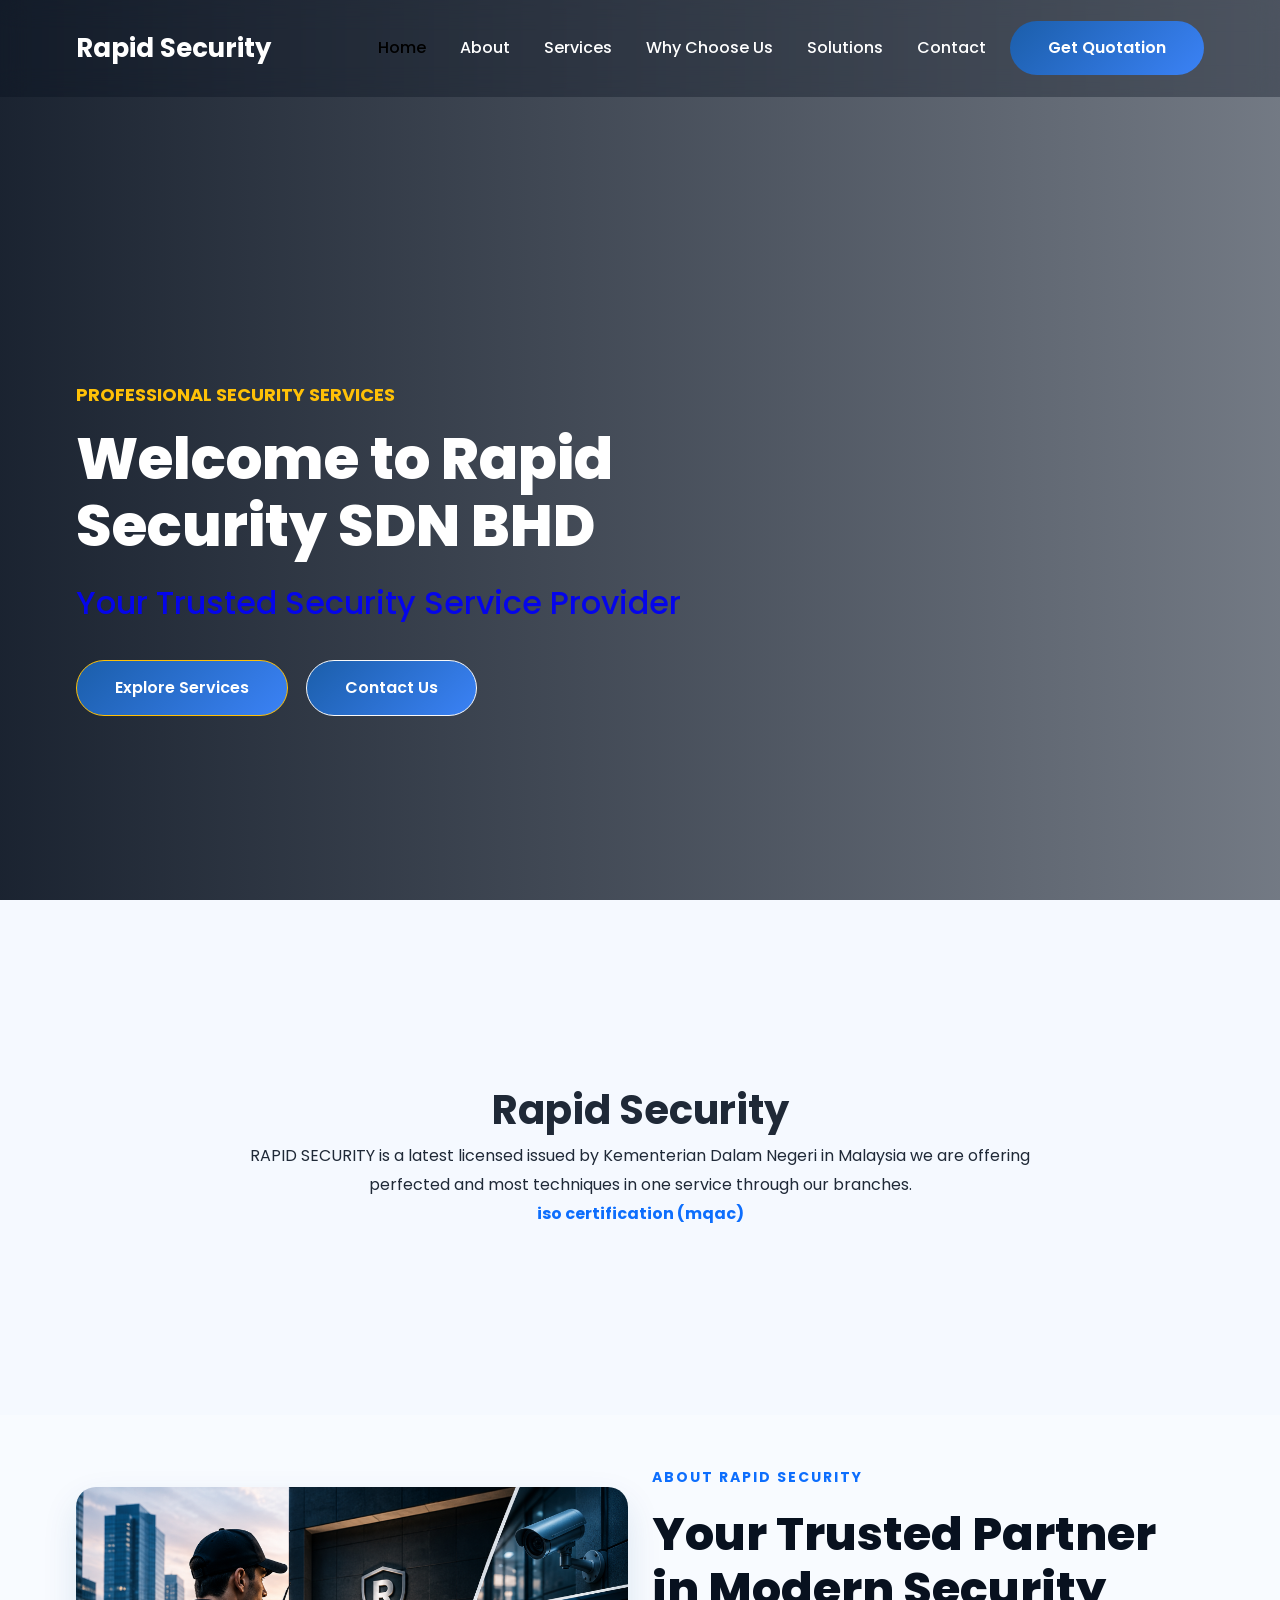
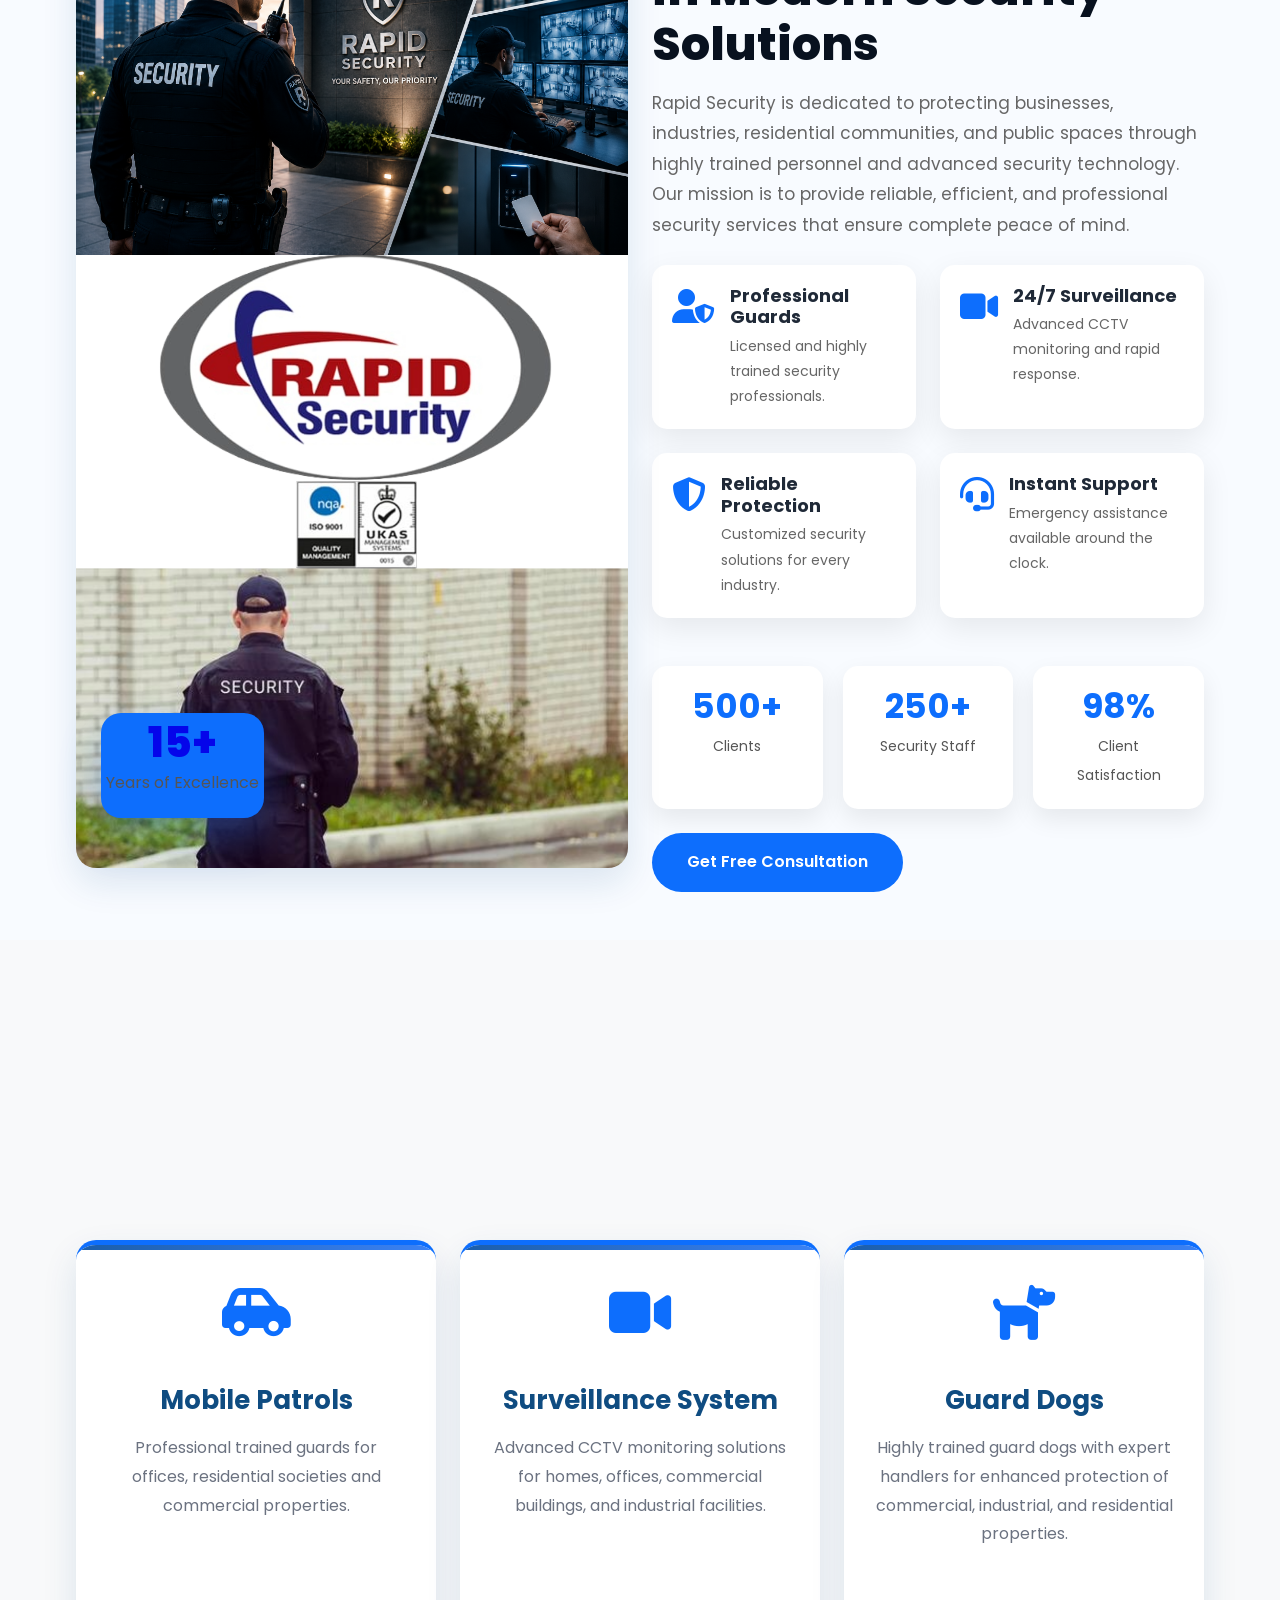
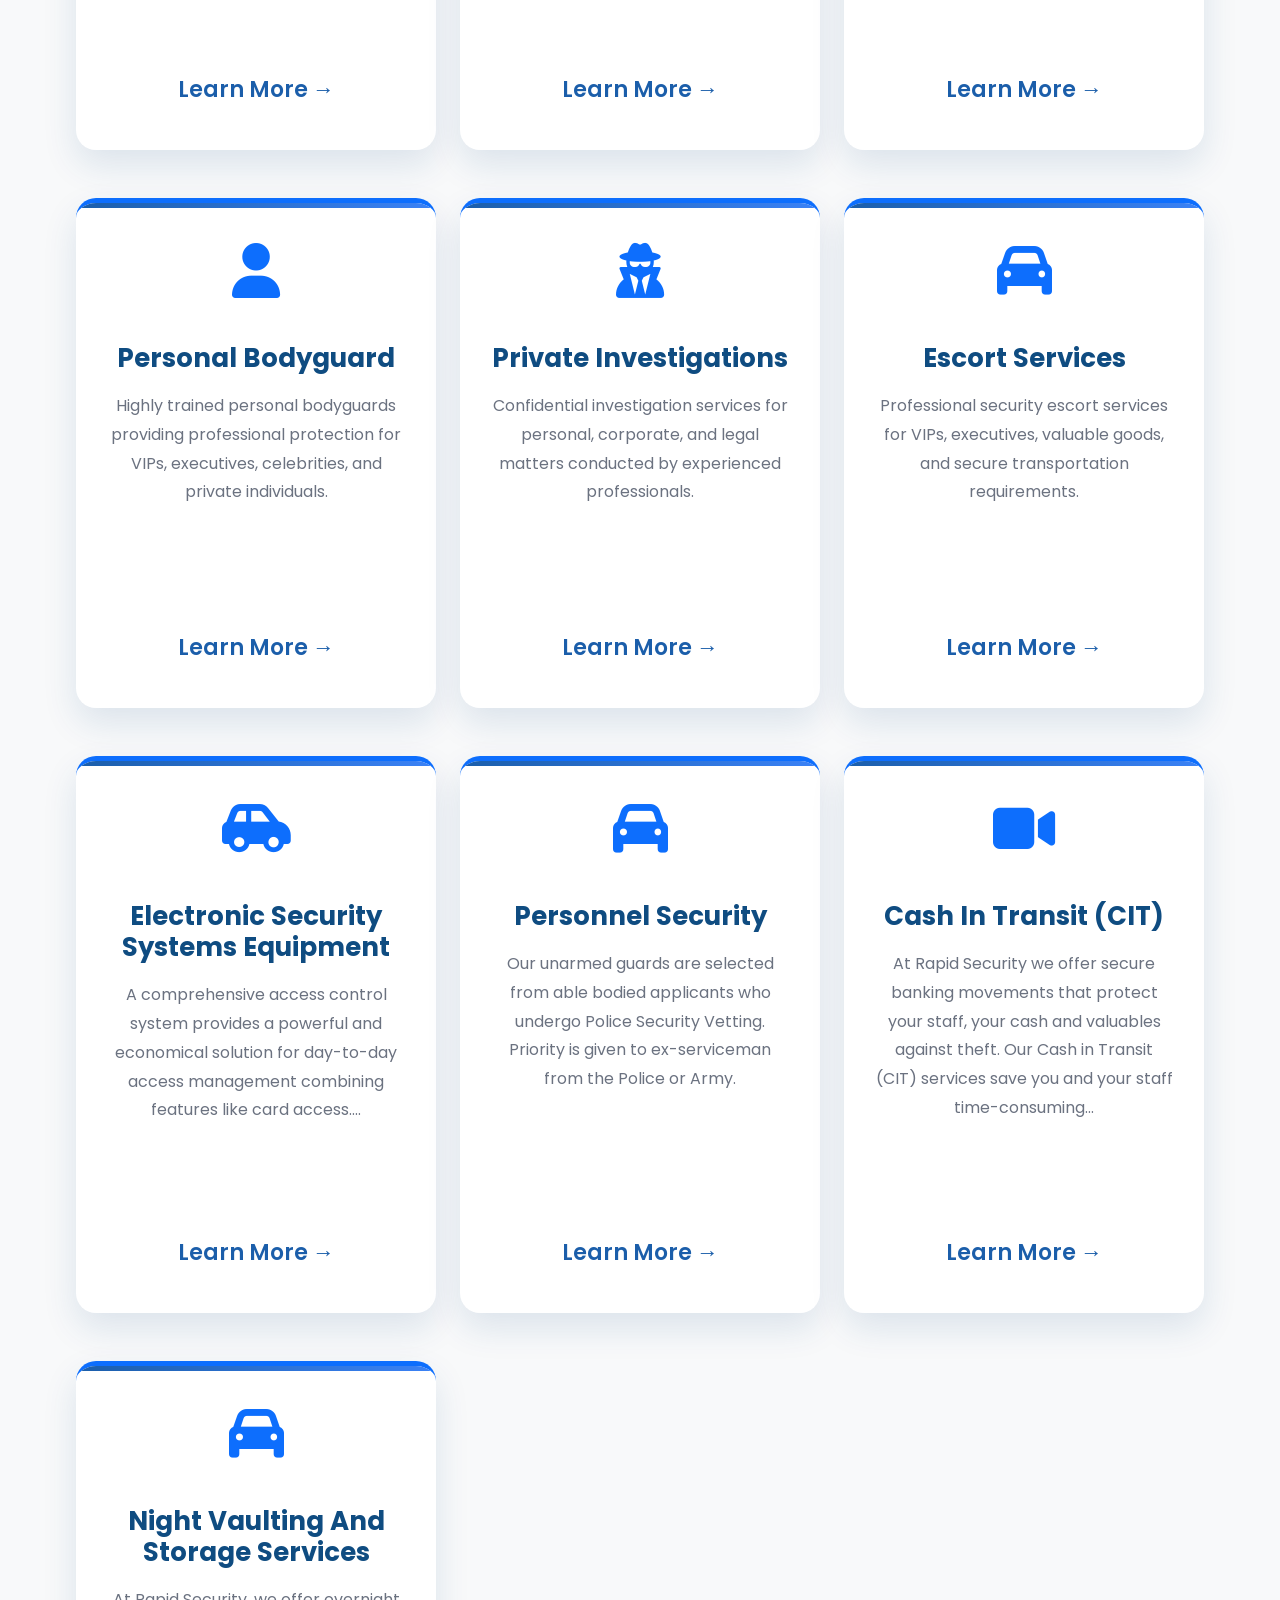
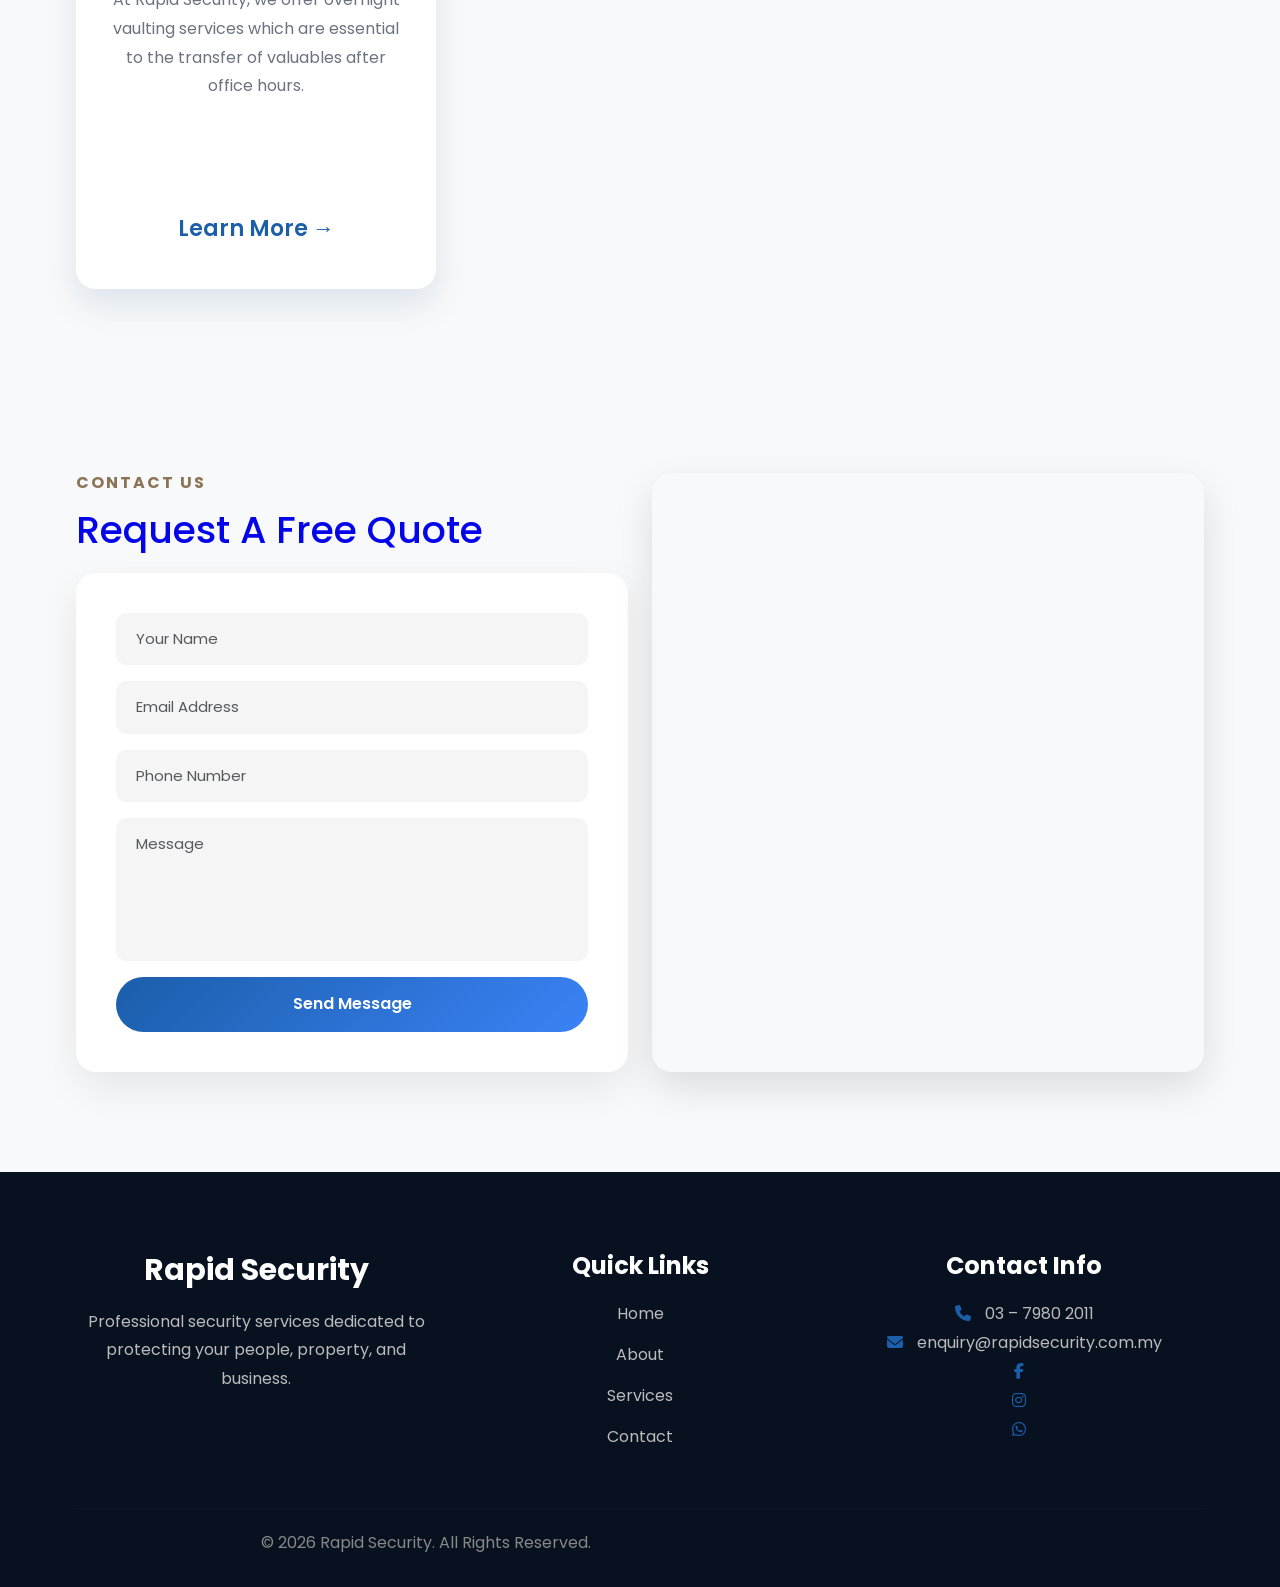
<file: index.html>
<!DOCTYPE html>
<html lang="en">

<head>
    <meta charset="UTF-8">
    <meta name="viewport" content="width=device-width, initial-scale=1.0">

    <title>Rapid Security | Professional Security Services</title>

    <!-- Bootstrap -->
    <link
        href="https://cdn.jsdelivr.net/npm/bootstrap@5.3.3/dist/css/bootstrap.min.css"
        rel="stylesheet"
    >

    <!-- Font Awesome -->
    <link
        rel="stylesheet"
        href="https://cdnjs.cloudflare.com/ajax/libs/font-awesome/6.7.1/css/all.min.css"
    >

    <!-- Google Font -->
    <link
        href="https://fonts.googleapis.com/css2?family=Poppins:wght@300;400;500;600;700;800&display=swap"
        rel="stylesheet"
    >

    <!-- AOS Animation -->
    <link
        href="https://unpkg.com/aos@2.3.4/dist/aos.css"
        rel="stylesheet"
    >

    <!-- Swiper -->
    <link
        rel="stylesheet"
        href="https://cdn.jsdelivr.net/npm/swiper@11/swiper-bundle.min.css"
    >

    <!-- Custom CSS -->
    <link rel="stylesheet" href="./css/style.css">

    <!-- Responsive CSS -->
    <link rel="stylesheet" href="./css/css/responsive.css">

</head>

<body>

    <!-- ================= HEADER ================= -->

    <header>

        <nav class="navbar navbar-expand-lg fixed-top">

            <div class="container">

                <a class="navbar-brand" href="#home">
                    <span>Rapid Security</span>
                </a>

                <button
                    class="navbar-toggler"
                    type="button"
                    data-bs-toggle="collapse"
                    data-bs-target="#menu"
                >
                    <i class="fa-solid fa-bars"></i>
                </button>

                <div
                    class="collapse navbar-collapse justify-content-end"
                    id="menu"
                >

                    <ul class="navbar-nav">

                        <li class="nav-item">
                            <a href="#home" class="nav-link active">
                                Home
                            </a>
                        </li>

                        <li class="nav-item">
                            <a
                                href="./css/Index%20pages/About.html"
                                class="nav-link"
                            >
                                About
                            </a>
                        </li>

                        <li class="nav-item">
                            <a href="#services" class="nav-link">
                                Services
                            </a>
                        </li>

                        <li class="nav-item">
                            <a href="./css/Index pages/why-choose-us.html" class="nav-link">
                                Why Choose Us
                            </a>
                        </li>

                        <li class="nav-item">
                            <a href="./css/Index pages/solutions.html" class="nav-link">
                                Solutions
                            </a>
                        </li>

                        <li class="nav-item">
                            <a href="#contact" class="nav-link">
                                Contact
                            </a>
                        </li>

                    </ul>

                    <a
                        href="#contact"
                        class="btn btn-primary ms-3"
                    >
                        Get Quotation
                    </a>

                </div>

            </div>

        </nav>

    </header>


    <!-- ================= HERO ================= -->

    <section class="hero" id="home">

        <video autoplay muted loop playsinline>

            <source
                src="./css/images/watermarked_preview.mp4"
                type="video/mp4"
            >

            Your browser does not support the video tag.

        </video>

        <div class="overlay"></div>

        <div class="container">

            <div class="row align-items-center vh-100">

                <div class="col-lg-7">

                    <h5 class="text-uppercase text-warning">
                        Professional Security Services
                    </h5>

                    <h1>
                        Welcome to
                        Rapid Security SDN BHD
                    </h1>

                    <h2>
                        Your Trusted Security Service Provider
                    </h2>

                    <br>

                    <div class="hero-buttons">

                        <a
                            href="#services"
                            class="btn btn-warning"
                        >
                            Explore Services
                        </a>

                        <a
                            href="#contact"
                            class="btn btn-outline-light"
                        >
                            Contact Us
                        </a>

                    </div>

                </div>

            </div>

        </div>

    </section>


    <br>
    <br>
    <br>


    <!-- ================= RAPID SECURITY INFO ================= -->

    <section>

        <div class="text-center">

            <h1>Rapid Security</h1>

            <div class="text">

                RAPID SECURITY is a latest licensed issued by
                Kementerian Dalam Negeri in Malaysia we are offering
                <br>

                perfected and most techniques in one service through
                our branches.

                <br>

                <a
                    href="./css/images/iso%20certification%20(mqac).png"
                    target="_blank"
                >
                    <b>iso certification (mqac)</b>
                </a>

            </div>

        </div>

    </section>


    <br>
    <br>
    <br>


    <!-- ================= ABOUT SECTION ================= -->

    <section
        class="about-section py-5"
        id="about"
    >

        <div class="container">

            <div class="row align-items-center g-6">

                <!-- Left Image -->

                <div class="col-lg-6">

                    <div class="about-image">

                        <img
                            src="./css/images/3in1.png"
                            class="img-fluid"
                            alt="Rapid Security"
                        >

                        <div class="experience-box">

                            <h2>15+</h2>

                            <p>Years of Excellence</p>

                        </div>

                    </div>

                </div>


                <!-- Right Content -->

                <div class="col-lg-6">

                    <span class="subtitle">
                        ABOUT RAPID SECURITY
                    </span>

                    <h2 class="title">
                        Your Trusted Partner in
                        Modern Security Solutions
                    </h2>

                    <p class="description">

                        Rapid Security is dedicated to protecting businesses,
                        industries, residential communities, and public spaces
                        through highly trained personnel and advanced security
                        technology.

                        Our mission is to provide reliable, efficient,
                        and professional security services that ensure complete
                        peace of mind.

                    </p>


                    <div class="row mt-4">


                        <!-- Card 1 -->

                        <div class="col-md-6">

                            <div class="about-card">

                                <i class="fa-solid fa-user-shield"></i>

                                <div>

                                    <h5>
                                        Professional Guards
                                    </h5>

                                    <p>
                                        Licensed and highly trained
                                        security professionals.
                                    </p>

                                </div>

                            </div>

                        </div>


                        <!-- Card 2 -->

                        <div class="col-md-6">

                            <div class="about-card">

                                <i class="fa-solid fa-video"></i>

                                <div>

                                    <h5>
                                        24/7 Surveillance
                                    </h5>

                                    <p>
                                        Advanced CCTV monitoring
                                        and rapid response.
                                    </p>

                                </div>

                            </div>

                        </div>


                        <!-- Card 3 -->

                        <div class="col-md-6 mt-4">

                            <div class="about-card">

                                <i class="fa-solid fa-shield-halved"></i>

                                <div>

                                    <h5>
                                        Reliable Protection
                                    </h5>

                                    <p>
                                        Customized security solutions
                                        for every industry.
                                    </p>

                                </div>

                            </div>

                        </div>


                        <!-- Card 4 -->

                        <div class="col-md-6 mt-4">

                            <div class="about-card">

                                <i class="fa-solid fa-headset"></i>

                                <div>

                                    <h5>
                                        Instant Support
                                    </h5>

                                    <p>
                                        Emergency assistance available
                                        around the clock.
                                    </p>

                                </div>

                            </div>

                        </div>

                    </div>


                    <!-- Stats -->

                    <div class="stats mt-5">

                        <div class="stat-box">

                            <h3>500+</h3>

                            <span>Clients</span>

                        </div>

                        <div class="stat-box">

                            <h3>250+</h3>

                            <span>Security Staff</span>

                        </div>

                        <div class="stat-box">

                            <h3>98%</h3>

                            <span>Client Satisfaction</span>

                        </div>

                    </div>

                    <a
                        href="#contact"
                        class="btn-about mt-4"
                    >
                        Get Free Consultation
                    </a>

                </div>

            </div>

        </div>

    </section>


    <!-- ================= SERVICES ================= -->

    <section
        class="services section-padding bg-light"
        id="services"
    >

        <div class="container">

            <div
                class="text-center mb-5"
                data-aos="fade-up"
            >

                <h6 class="section-subtitle">
                    OUR SERVICES
                </h6>

                <h2>
                    Surveilance System
                </h2>

                <p>
                    Rapaciously seize adaptive infom and user-centric
                    capital. Collaboratively unleash
                </p>

            </div>


            <div class="row g-4">


                <!-- Mobile Patrol -->

                <div class="col-lg-4 col-md-6 mb-4">

                    <div class="service-card">

                        <i
                            class="fa-solid fa-car-side service-icon"
                        ></i>

                        <h3>
                            Mobile Patrols
                        </h3>

                        <p>
                            Professional trained guards for offices,
                            residential societies and commercial
                            properties.
                        </p>

                        <a
                            href="./css/Services%20Pages/MobilePatrol.html"
                            class="learn-btn"
                        >
                            Learn More →
                        </a>

                    </div>

                </div>


                <!-- Surveillance -->

                <div class="col-lg-4 col-md-6 mb-4">

                    <div class="service-card">

                        <i
                            class="fa-solid fa-video service-icon"
                        ></i>

                        <h3>
                            Surveillance System
                        </h3>

                        <p>
                            Advanced CCTV monitoring solutions for
                            homes, offices, commercial buildings,
                            and industrial facilities.
                        </p>

                        <a
                            href="C:\Users\kaisw\OneDrive\Desktop\project 3rd year\css\Services Pages\Servilance system.html"
                            class="learn-btn"
                        >
                            Learn More →
                        </a>

                    </div>

                </div>


                <!-- Guard Dogs -->

                <div class="col-lg-4 col-md-6 mb-4">

                    <div class="service-card">

                        <i
                            class="fa-solid fa-dog service-icon"
                        ></i>

                        <h3>
                            Guard Dogs
                        </h3>

                        <p>
                            Highly trained guard dogs with expert handlers
                            for enhanced protection of commercial,
                            industrial, and residential properties.
                        </p>

                        <a
                            href="./css/Services%20Pages/Guard%20Dog.html"
                            class="learn-btn"
                        >
                            Learn More →
                        </a>

                    </div>

                </div>


                <!-- Personal Bodyguard -->

                <div class="col-lg-4 col-md-6 mb-4">

                    <div class="service-card">

                        <i
                            class="fa-solid fa-user service-icon"
                        ></i>

                        <h3>
                            Personal Bodyguard
                        </h3>

                        <p>
                            Highly trained personal bodyguards providing
                            professional protection for VIPs, executives,
                            celebrities, and private individuals.
                        </p>

                        <a
                            href="./css/Services%20Pages/Personnel%20bodyguard.html"
                            class="learn-btn"
                        >
                            Learn More →
                        </a>

                    </div>

                </div>


                <!-- Private Investigations -->

                <div class="col-lg-4 col-md-6 mb-4">

                    <div class="service-card">

                        <i
                            class="fa-solid fa-user-secret service-icon"
                        ></i>

                        <h3>
                            Private Investigations
                        </h3>

                        <p>
                            Confidential investigation services for
                            personal, corporate, and legal matters
                            conducted by experienced professionals.
                        </p>

                        <a
                            href="./css/Services%20Pages/Presonal%20investigation.html"
                            class="learn-btn"
                        >
                            Learn More →
                        </a>

                    </div>

                </div>


                <!-- Escort Services -->

                <div class="col-lg-4 col-md-6 mb-4">

                    <div class="service-card">

                        <i
                            class="fa-solid fa-car service-icon"
                        ></i>

                        <h3>
                            Escort Services
                        </h3>

                        <p>
                            Professional security escort services for
                            VIPs, executives, valuable goods, and
                            secure transportation requirements.
                        </p>

                        <a
                            href="./css/Services%20Pages/Escort%20Services.html"
                            class="learn-btn"
                        >
                            Learn More →
                        </a>

                    </div>

                </div>


                <!-- Electronic Security -->

                <div class="col-lg-4 col-md-6 mb-4">

                    <div class="service-card">

                        <i
                            class="fa-solid fa-car-side service-icon"
                        ></i>

                        <h3>
                            Electronic Security Systems Equipment
                        </h3>

                        <p>
                            A comprehensive access control system provides
                            a powerful and economical solution for
                            day-to-day access management combining
                            features like card access....
                        </p>

                        <a
                            href="./css/Services%20Pages/electronic%20security.html"
                            class="learn-btn"
                        >
                            Learn More →
                        </a>

                    </div>

                </div>


                <!-- Personnel Security -->

                <div class="col-lg-4 col-md-6 mb-4">

                    <div class="service-card">

                        <i
                            class="fa-solid fa-car service-icon"
                        ></i>

                        <h3>
                            Personnel Security
                        </h3>

                        <p>
                            Our unarmed guards are selected from able
                            bodied applicants who undergo Police Security
                            Vetting.

                            Priority is given to ex-serviceman from
                            the Police or Army.
                        </p>

                        <a
                            href="./css/Services%20Pages/Personnel%20Security.html"
                            class="learn-btn"
                        >
                            Learn More →
                        </a>

                    </div>

                </div>


                <!-- Cash In Transit -->

                <div class="col-lg-4 col-md-6 mb-4">

                    <div class="service-card">

                        <i
                            class="fa-solid fa-video service-icon"
                        ></i>

                        <h3>
                            Cash In Transit (CIT)
                        </h3>

                        <p>
                            At Rapid Security we offer secure banking
                            movements that protect your staff,
                            your cash and valuables against theft.

                            Our Cash in Transit (CIT) services save you
                            and your staff time-consuming...
                        </p>

                        <a
                            href="./css/Services%20Pages/cit.html"
                            class="learn-btn"
                        >
                            Learn More →
                        </a>

                    </div>

                </div>


                <!-- Night Vaulting -->

                <div class="col-lg-4 col-md-6 mb-4">

                    <div class="service-card">

                        <i
                            class="fa-solid fa-car service-icon"
                        ></i>

                        <h3>
                            Night Vaulting And Storage Services
                        </h3>

                        <p>
                            At Rapid Security, we offer overnight
                            vaulting services which are essential to
                            the transfer of valuables after office hours.
                        </p>

                        <a
                            href="./css/Services%20Pages/Night%20vaulting.html"
                            class="learn-btn"
                        >
                            Learn More →
                        </a>

                    </div>

                </div>


            </div>

        </div>

    </section>


   


   


    <!-- ================= CONTACT ================= -->

    <section
        class="contact section-padding bg-light"
        id="contact"
    >

        <div class="container">

            <div class="row">

                <div class="col-lg-6">

                    <h6 class="section-subtitle">
                        CONTACT US
                    </h6>

                    <h2>
                        Request A Free Quote
                    </h2>


                    <form>

                        <input
                            type="text"
                            class="form-control mb-3"
                            id="name"
                            name="name"
                            placeholder="Your Name"
                            required
                            pattern="[A-Za-z ]+"
                            title="Please enter only alphabets."
                            oninput="this.value=this.value.replace(/[^A-Za-z ]/g,'')"
                        >


                        <input
                            type="email"
                            class="form-control mb-3"
                            placeholder="Email Address"
                        >


                        <input
                            type="tel"
                            class="form-control mb-3"
                            id="phone"
                            name="phone"
                            placeholder="Phone Number"
                            pattern="[0-9]{10}"
                            maxlength="10"
                            minlength="10"
                            title="Please enter a valid 10-digit phone number."
                            required
                            oninput="this.value=this.value.replace(/[^0-9]/g,'')"
                        >


                        <textarea
                            class="form-control mb-3"
                            rows="5"
                            placeholder="Message"
                        ></textarea>


                        <button
                            type="submit"
                            class="btn btn-warning w-100"
                        >
                            Send Message
                        </button>

                    </form>

                </div>


                <div class="col-lg-6">

                    <iframe
                        src="https://www.google.com/maps/embed?pb=!1m18..."
                        width="100%"
                        height="450"
                        style="border:0;"
                        loading="lazy"
                        allowfullscreen
                    >
                    </iframe>

                </div>

            </div>

        </div>

    </section>


    <!-- ================= FOOTER ================= -->

    <footer class="footer">

        <div class="container">

            <div class="row">

                <div class="col-lg-4">

                    <h3>
                        Rapid Security
                    </h3>

                    <p>
                        Professional security services dedicated to
                        protecting your people, property, and business.
                    </p>

                </div>


                <div class="col-lg-4">

                    <h4>
                        Quick Links
                    </h4>

                    <ul class="list-unstyled">

                        <li>
                            <a href="#home">
                                Home
                            </a>
                        </li>

                        <li>
                            <a href="#about">
                                About
                            </a>
                        </li>

                        <li>
                            <a href="#services">
                                Services
                            </a>
                        </li>

                        <li>
                            <a href="#contact">
                                Contact
                            </a>
                        </li>

                    </ul>

                </div>


                <div class="col-lg-4">

                    <h4>
                        Contact Info
                    </h4>

                    <p>
                        <i class="fa-solid fa-phone"></i>
                        03 – 7980 2011
                    </p>

                    <p>
                        <i class="fa-solid fa-envelope"></i>
                        enquiry@rapidsecurity.com.my
                    </p>

                    <a href="#"><i class="fab fa-facebook-f"></i></a><br>

    <a href="https://www.instagram.com/rapidsecuritysdnbhd/"><i class="fab fa-instagram"></i></a><br>

    <a href="https://api.whatsapp.com/send/?phone=%2B60162097939&text=Hi&type=phone_number&app_absent=0"><i class="fab fa-whatsapp"></i></a>

                </div>

            </div>

            <hr>

            <div class="text-center">

                <p>
                    © 2026 Rapid Security. All Rights Reserved.
                </p>

            </div>

        </div>

    </footer>


    <!-- Bootstrap JS -->

    <script
        src="https://cdn.jsdelivr.net/npm/bootstrap@5.3.3/dist/js/bootstrap.bundle.min.js"
    ></script>


    <!-- AOS -->

    <script
        src="https://unpkg.com/aos@2.3.4/dist/aos.js"
    ></script>


    <!-- Swiper -->

    <script
        src="https://cdn.jsdelivr.net/npm/swiper@11/swiper-bundle.min.js"
    ></script>


    <!-- Custom JavaScript -->

    <script src="./css/css/js/script.js"></script>


    <script>
        AOS.init();
    </script>

</body>

</html>
</file>
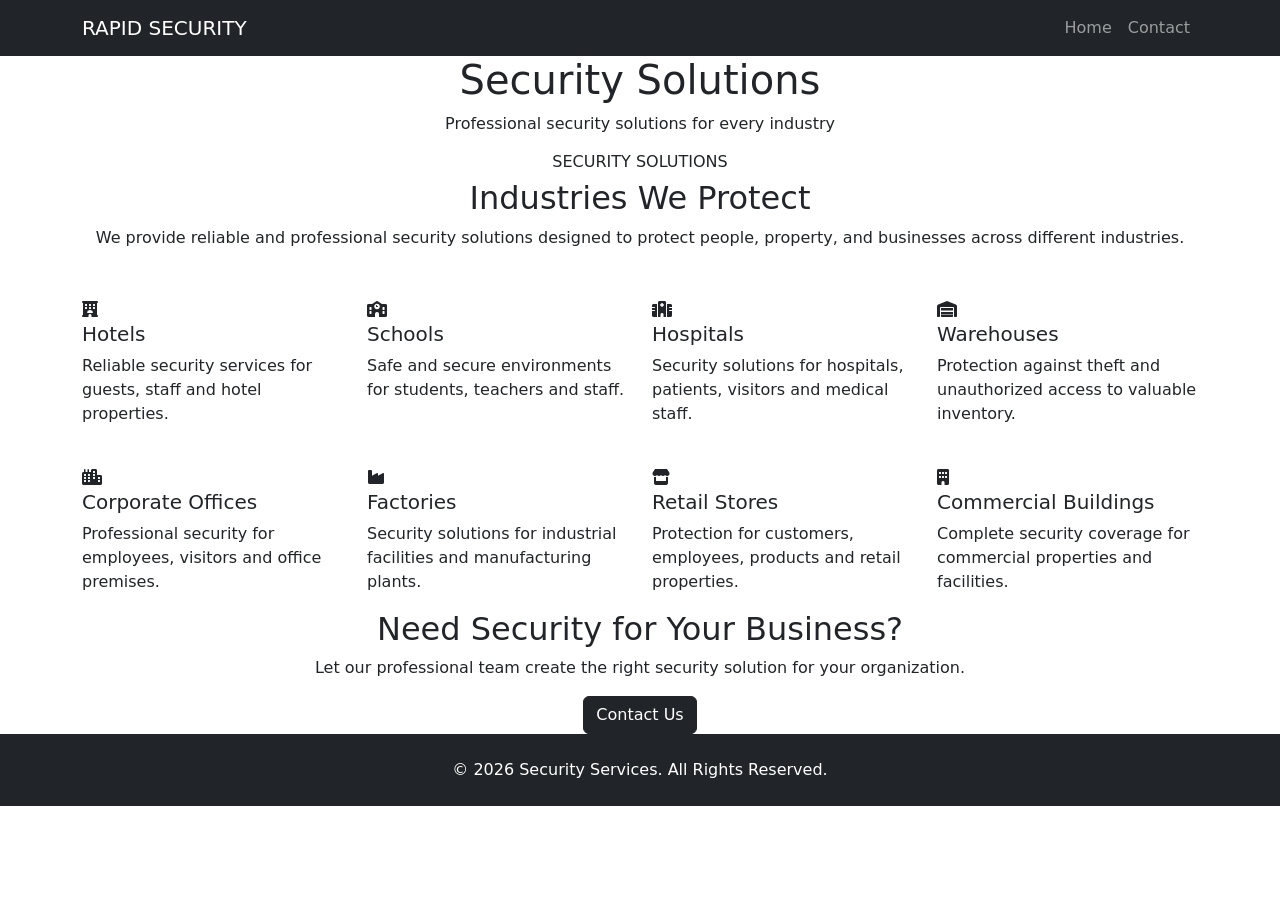
<file: solutions.html>
<!DOCTYPE html>
<html lang="en">

<head>

    <meta charset="UTF-8">

    <meta
        name="viewport"
        content="width=device-width, initial-scale=1.0"
    >

    <title>Security Solutions - Security Services</title>


    <!-- Bootstrap CSS -->

    <link
        href="https://cdn.jsdelivr.net/npm/bootstrap@5.3.3/dist/css/bootstrap.min.css"
        rel="stylesheet"
    >


    <!-- Font Awesome -->

    <link
        rel="stylesheet"
        href="https://cdnjs.cloudflare.com/ajax/libs/font-awesome/6.5.2/css/all.min.css"
    >


    <!-- Main CSS -->

    <link
        rel="stylesheet"
        href="C:\Users\kaisw\OneDrive\Desktop\project 3rd year\css\style.css"
    >

</head>


<body>


    <!-- ================= NAVBAR ================= -->

    <nav class="navbar navbar-expand-lg navbar-dark bg-dark">

        <div class="container">

            <a
                class="navbar-brand"
                href="C:\Users\kaisw\OneDrive\Desktop\project 3rd year\index.html"
            >
              RAPID SECURITY
            </a>


            <button
                class="navbar-toggler"
                type="button"
                data-bs-toggle="collapse"
                data-bs-target="#navbarNav"
            >

                <span class="navbar-toggler-icon"></span>

            </button>


            <div
                class="collapse navbar-collapse"
                id="navbarNav"
            >

                <ul class="navbar-nav ms-auto">

                    <li class="nav-item">

                        <a
                            class="nav-link"
                            href="C:\Users\kaisw\OneDrive\Desktop\project 3rd year\index.html"
                        >
                            Home
                        </a>

                    </li>


                   


                    


                   


                    <li class="nav-item">

                        <a
                            class="nav-link"
                            href="file:///C:/Users/kaisw/OneDrive/Desktop/project%203rd%20year/index.html#contact"
                        >
                            Contact
                        </a>

                    </li>

                </ul>

            </div>

        </div>

    </nav>



    <!-- ================= PAGE HEADER ================= -->

    <section class="solutions-header">

        <div class="container text-center">

            <h1>
                Security Solutions
            </h1>

            <p>
                Professional security solutions for every industry
            </p>

        </div>

    </section>



    <!-- ================= SECURITY SOLUTIONS ================= -->

    <section class="solutions section-padding">

        <div class="container">


            <!-- SECTION TITLE -->

            <div class="text-center mb-5">

                <h6 class="section-subtitle">
                    SECURITY SOLUTIONS
                </h6>

                <h2>
                    Industries We Protect
                </h2>

                <p class="solutions-intro">
                    We provide reliable and professional security
                    solutions designed to protect people, property,
                    and businesses across different industries.
                </p>

            </div>



            <!-- ================= INDUSTRIES ================= -->

            <div class="row g-4">


                <!-- HOTELS -->

                <div class="col-lg-3 col-md-6">

                    <div class="solution-box">

                        <i class="fa-solid fa-hotel"></i>

                        <h5>
                            Hotels
                        </h5>

                        <p>
                            Reliable security services for guests,
                            staff and hotel properties.
                        </p>

                    </div>

                </div>



                <!-- SCHOOLS -->

                <div class="col-lg-3 col-md-6">

                    <div class="solution-box">

                        <i class="fa-solid fa-school"></i>

                        <h5>
                            Schools
                        </h5>

                        <p>
                            Safe and secure environments for students,
                            teachers and staff.
                        </p>

                    </div>

                </div>



                <!-- HOSPITALS -->

                <div class="col-lg-3 col-md-6">

                    <div class="solution-box">

                        <i class="fa-solid fa-hospital"></i>

                        <h5>
                            Hospitals
                        </h5>

                        <p>
                            Security solutions for hospitals,
                            patients, visitors and medical staff.
                        </p>

                    </div>

                </div>



                <!-- WAREHOUSES -->

                <div class="col-lg-3 col-md-6">

                    <div class="solution-box">

                        <i class="fa-solid fa-warehouse"></i>

                        <h5>
                            Warehouses
                        </h5>

                        <p>
                            Protection against theft and unauthorized
                            access to valuable inventory.
                        </p>

                    </div>

                </div>



                <!-- CORPORATE OFFICES -->

                <div class="col-lg-3 col-md-6">

                    <div class="solution-box">

                        <i class="fa-solid fa-city"></i>

                        <h5>
                            Corporate Offices
                        </h5>

                        <p>
                            Professional security for employees,
                            visitors and office premises.
                        </p>

                    </div>

                </div>



                <!-- FACTORIES -->

                <div class="col-lg-3 col-md-6">

                    <div class="solution-box">

                        <i class="fa-solid fa-industry"></i>

                        <h5>
                            Factories
                        </h5>

                        <p>
                            Security solutions for industrial
                            facilities and manufacturing plants.
                        </p>

                    </div>

                </div>



                <!-- RETAIL STORES -->

                <div class="col-lg-3 col-md-6">

                    <div class="solution-box">

                        <i class="fa-solid fa-store"></i>

                        <h5>
                            Retail Stores
                        </h5>

                        <p>
                            Protection for customers, employees,
                            products and retail properties.
                        </p>

                    </div>

                </div>



                <!-- COMMERCIAL BUILDINGS -->

                <div class="col-lg-3 col-md-6">

                    <div class="solution-box">

                        <i class="fa-solid fa-building"></i>

                        <h5>
                            Commercial Buildings
                        </h5>

                        <p>
                            Complete security coverage for commercial
                            properties and facilities.
                        </p>

                    </div>

                </div>


            </div>

        </div>

    </section>



    <!-- ================= CTA ================= -->

    <section class="solutions-cta">

        <div class="container text-center">

            <h2>
                Need Security for Your Business?
            </h2>

            <p>
                Let our professional team create the right
                security solution for your organization.
            </p>

            <a
                href="file:///C:/Users/kaisw/OneDrive/Desktop/project%203rd%20year/index.html#contact"
                class="btn btn-dark"
            >
                Contact Us
            </a>

        </div>

    </section>



    <!-- ================= FOOTER ================= -->

    <footer class="bg-dark text-white text-center py-4">

        <div class="container">

            <p class="mb-0">
                © 2026 Security Services. All Rights Reserved.
            </p>

        </div>

    </footer>



    <!-- Bootstrap JS -->

    <script
        src="https://cdn.jsdelivr.net/npm/bootstrap@5.3.3/dist/js/bootstrap.bundle.min.js"
    ></script>


</body>

</html>
</file>
<file: css/style.css>
/*==================================
  RAPID SECURITY - STYLE.CSS
  Part 3A
==================================*/

/* Google Font */
@import url('https://fonts.googleapis.com/css2?family=Poppins:wght@300;400;500;600;700;800&display=swap');

/* CSS Variables */
:root{

    --primary:#0d6efd;
    --secondary:#ffc107;
    --dark:#08111f;
    --light:#ffffff;
    --gray:#6c757d;
    --bg:#f8f9fa;

    --shadow:0 15px 40px rgba(0,0,0,.15);

    --radius:15px;

    --transition:.4s ease;

}

/* Reset */

*{

margin:0;
padding:0;
box-sizing:border-box;

}

html{

scroll-behavior:smooth;

}

body{

font-family:'Poppins',sans-serif;

background:#fff;

color:#222;

overflow-x:hidden;

line-height:1.7;

}

/* Scrollbar */

::-webkit-scrollbar{

width:8px;

}

::-webkit-scrollbar-thumb{

background:var(--primary);

border-radius:20px;

}

::-webkit-scrollbar-track{

background:#eee;

}

img{

max-width:100%;

display:block;

}

a{

text-decoration:none;

transition:var(--transition);

}

.section-padding{

padding:100px 0;

}

.section-subtitle{

color:var(--secondary);

font-weight:700;

letter-spacing:2px;

margin-bottom:10px;

text-transform:uppercase;

}

h1,h3,h4,h5{

font-weight:700;

}

p{

color:#555;

}
h2{
    color: rgb(5, 5, 234);
}

/* ================= NAVBAR ================= */

.navbar{

padding:20px 0;

transition:.4s;

background:rgba(8,17,31,.35);

backdrop-filter:blur(14px);

}

.navbar.scrolled{

background:#08111f;

padding:12px 0;

box-shadow:0 10px 25px rgba(0,0,0,.25);

}

.navbar-brand{

display:flex;

align-items:center;

font-size:26px;

font-weight:700;

color:#fff;

}

.navbar-brand img{

margin-right:10px;

}

.nav-link{

color:#fff;

font-weight:500;

margin-left:18px;

position:relative;

}

.nav-link:hover{

color:var(--secondary);

}

.nav-link::after{

content:"";

position:absolute;

left:0;

bottom:-6px;

width:0;

height:2px;

background:var(--secondary);

transition:.4s;

}

.nav-link:hover::after{

width:100%;

}

.navbar-toggler{

border:none;

color:#fff;

font-size:24px;

}

/* ================= BUTTONS ================= */

.btn{

padding:14px 32px;

border-radius:40px;

font-weight:600;

transition:.4s;

}

.btn-primary{

background:var(--primary);

border:none;

}

.btn-primary:hover{

transform:translateY(-3px);

box-shadow:0 10px 25px rgba(13,110,253,.35);

}

.btn-warning{

color:#000;

font-weight:600;

}

.btn-warning:hover{

transform:translateY(-3px);

}

.btn-outline-light:hover{

background:#fff;

color:#000;

}

/* ================= HERO ================= */

.hero{

position:relative;

height:100vh;

overflow:hidden;

display:flex;

align-items:center;

}

.hero video{

position:absolute;

top:0;

left:0;

width:100%;

height:100%;

object-fit:cover;

z-index:-2;

}

.hero .overlay{

position:absolute;

top:0;

left:0;

width:100%;

height:100%;

background:linear-gradient(to right,
rgba(8,17,31,.92),
rgba(8,17,31,.55));

z-index:-1;

}

.hero h5{

font-size:18px;

margin-bottom:20px;

}

.hero h1{

font-size:64px;

font-weight:800;

color:#fff;

line-height:1.15;

margin-bottom:25px;

}

.hero p{

font-size:18px;

color:#ddd;

max-width:650px;

margin-bottom:40px;

}

.hero-buttons{

display:flex;

gap:18px;

flex-wrap:wrap;

}

/* ================= ABOUT ================= */

.about img{

border-radius:var(--radius);

box-shadow:var(--shadow);

}

.about h2{

font-size:42px;

margin-bottom:20px;

}

.feature-box{

background:#fff;

padding:30px;

border-radius:var(--radius);

box-shadow:0 10px 30px rgba(0,0,0,.08);

transition:.4s;

height:100%;

}

.feature-box:hover{

transform:translateY(-10px);

}

.feature-box i{

font-size:42px;

color:var(--primary);

margin-bottom:20px;

}

.feature-box h5{

margin-bottom:12px;

}

/*==================================
  PART 3B
  SERVICES
  WHY CHOOSE US
  SOLUTIONS
  CLIENTS
==================================*/

/* =========================
   SERVICES
========================= */

.services{
    background:var(--bg);
}

.service-card{

    background:#fff;

    padding:40px 30px;

    border-radius:20px;

    text-align:center;

    box-shadow:0 15px 40px rgba(0,0,0,.08);

    transition:all .4s ease;

    height:100%;

    position:relative;

    overflow:hidden;

}

.service-card::before{

    content:"";

    position:absolute;

    top:0;

    left:-100%;

    width:100%;

    height:5px;

    background:var(--primary);

    transition:.4s;

}

.service-card:hover::before{

    left:0;

}

.service-card:hover{

    transform:translateY(-12px);

    box-shadow:0 25px 60px rgba(0,0,0,.15);

}

.service-card i{

    font-size:55px;

    color:var(--primary);

    margin-bottom:25px;

    transition:.4s;

}

.service-card:hover i{

    color:var(--secondary);

    transform:scale(1.1);

}

.service-card h4{

    margin-bottom:18px;

    font-size:24px;

}

.service-card p{

    color:#666;

    font-size:15px;

}

/* =========================
   WHY CHOOSE US
========================= */

.choose{

    background:#fff;

}

.choose h2{

    font-size:42px;

    margin-bottom:25px;

}

.choose p{

    margin-bottom:30px;

}

.choose-item{

    display:flex;

    align-items:center;

    gap:15px;

    margin-bottom:20px;

    padding:18px 20px;

    border-radius:12px;

    background:#f7f7f7;

    transition:.3s;

}

.choose-item:hover{

    background:var(--primary);

    color:#fff;

    transform:translateX(10px);

}

.choose-item:hover span{

    color:#fff;

}

.choose-item i{

    color:#28a745;

    font-size:22px;

}

.choose-item:hover i{

    color:#fff;

}

.choose-item span{

    font-weight:500;

    color:#444;

}

.choose img{

    border-radius:20px;

    box-shadow:0 25px 50px rgba(0,0,0,.18);

}

/* =========================
   SECURITY SOLUTIONS
========================= */

.solutions{

    background:var(--bg);

}

.solution-box{

    background:#fff;

    border-radius:20px;

    padding:35px;

    text-align:center;

    transition:.4s;

    box-shadow:0 10px 30px rgba(0,0,0,.08);

    height:100%;

}

.solution-box:hover{

    background:var(--primary);

    transform:translateY(-10px);

}

.solution-box i{

    font-size:50px;

    margin-bottom:20px;

    color:var(--primary);

    transition:.4s;

}

.solution-box:hover i{

    color:#fff;

}

.solution-box h5{

    font-size:20px;

    transition:.4s;

}

.solution-box:hover h5{

    color:#fff;

}

/* =========================
   CLIENTS
========================= */

.clients{

    background:#fff;

}

.clients img{

    max-height:200px;
    width:200px;
    height:auto;
    filter:contrast(10);

    transition:.4s;
    margin:auto;

}

.clients img:hover{

    filter:none;

    opacity:1;

    transform:scale(1.08);

}

/* =========================
   SECTION TITLE
========================= */

.services h2,
.choose h2,
.solutions h2,
.clients h2{

    font-size:42px;

    font-weight:700;

}

.services .section-subtitle,
.choose .section-subtitle,
.solutions .section-subtitle,
.clients .section-subtitle{

    color:var(--secondary);

    letter-spacing:2px;

    font-weight:700;

    margin-bottom:10px;

}

/*==================================
  PART 3C
  CONTACT • FOOTER • UTILITIES
==================================*/

/* =========================
   CONTACT
========================= */

.contact{
    background:var(--bg);
}

.contact h2{
    font-size:42px;
    margin-bottom:20px;
}

.contact form{
    background:#fff;
    padding:40px;
    border-radius:20px;
    box-shadow:0 15px 40px rgba(0,0,0,.08);
}

.contact .form-control{
    border:none;
    background:#f5f5f5;
    padding:15px 20px;
    border-radius:10px;
    font-size:15px;
    margin-bottom:18px;
    transition:.3s;
}

.contact .form-control:focus{
    background:#fff;
    border:2px solid var(--primary);
    box-shadow:none;
}

.contact textarea{
    resize:none;
}

.contact button{
    height:55px;
    border:none;
    border-radius:50px;
    font-weight:600;
    transition:.3s;
}

.contact button:hover{
    transform:translateY(-3px);
}

.contact iframe{
    border-radius:20px;
    box-shadow:0 15px 40px rgba(0,0,0,.12);
    min-height:100%;
}

/* =========================
   FOOTER
========================= */

.footer{

    background:var(--dark);

    color:#fff;

    padding:80px 0 30px;

}

.footer h3,
.footer h4{

    margin-bottom:20px;

}

.footer p{

    color:#bbb;

}

.footer ul{

    padding:0;

    list-style:none;

}

.footer li{

    margin-bottom:12px;

}

.footer a{

    color:#bbb;

    transition:.3s;

}

.footer a:hover{

    color:var(--secondary);

    padding-left:8px;

}

.footer i{

    color:var(--secondary);

    margin-right:10px;

}

.footer hr{

    margin:40px 0 20px;

    border-color:rgba(255,255,255,.12);

}

.footer .text-center p{

    margin:0;

    color:#888;

}

/* =========================
   BACK TO TOP
========================= */

#topBtn{

    position:fixed;

    right:25px;

    bottom:25px;

    width:55px;

    height:55px;

    border:none;

    border-radius:50%;

    background:var(--primary);

    color:#fff;

    font-size:20px;

    cursor:pointer;

    display:none;

    z-index:999;

    transition:.4s;

    box-shadow:0 10px 30px rgba(0,0,0,.25);

}

#topBtn:hover{

    background:var(--secondary);

    color:#000;

    transform:translateY(-5px);

}

/* =========================
   SIMPLE FADE ANIMATION
========================= */

@keyframes fadeUp{

    from{

        opacity:0;

        transform:translateY(40px);

    }

    to{

        opacity:1;

        transform:translateY(0);

    }

}

.fade-up{

    animation:fadeUp .8s ease forwards;

}

/* =========================
   SELECTION
========================= */

::selection{

    background:var(--primary);

    color:#fff;

}

/* =========================
   DARK MODE SUPPORT
========================= */

body.dark{

    background:#071018;

    color:#fff;

}

body.dark .services,
body.dark .solutions,
body.dark .contact{

    background:#101b29;

}

body.dark .service-card,
body.dark .solution-box,
body.dark .feature-box,
body.dark .contact form{

    background:#162231;

    color:#fff;

}

body.dark p{

    color:#c7c7c7;

}

body.dark .choose-item{

    background:#162231;

}

body.dark .choose-item span{

    color:#fff;

}

body.dark .form-control{

    background:#223244;

    color:#fff;

}

body.dark .form-control::placeholder{

    color:#cfd6dd;

}

body.dark .footer{

    background:#04080f;

}

/* =========================
   UTILITIES
========================= */

.shadow-lg-custom{

    box-shadow:0 20px 60px rgba(0,0,0,.18);

}

.rounded-xl{

    border-radius:20px;

}

.text-primary-custom{

    color:var(--primary);

}

.bg-primary-custom{

    background:var(--primary);

}

.bg-light-custom{

    background:var(--bg);

}

/*=========================
ABOUT SECTION
==========================*/

.about-section{

padding:120px 0;

background:#f8fbff;

}

.about-image{

position:relative

}

.about-image img{

border-radius:20px;

box-shadow:0 20px 50px rgba(0,0,0,.15);

}

.experience-box{

position:absolute;

bottom:50px;

left:25px;

background:#0d6efd;

color:#fff;

padding:5px;

border-radius:20px;

text-align:center;

box-shadow:0 20px 40px rgba(13,110,253,.3);

}

.experience-box h2{

font-size:42px;

font-weight:800;

margin:0;

}

.subtitle{

color:#0d6efd;

font-weight:700;

letter-spacing:2px;

font-size:14px;

}

.title{

font-size:46px;

font-weight:800;

margin:15px 0;

color:#08111f;

}

.description{

font-size:17px;

line-height:1.8;

color:#666;

}

.about-card{

display:flex;

align-items:flex-start;

gap:15px;

background:#fff;

padding:20px;

border-radius:15px;

box-shadow:0 10px 30px rgba(0,0,0,.08);

transition:.35s;

height:100%;

}

.about-card:hover{

transform:translateY(-8px);

box-shadow:0 20px 40px rgba(0,0,0,.15);

}

.about-card i{

font-size:34px;

color:#0d6efd;

margin-top:5px;

}

.about-card h5{

font-size:18px;

margin-bottom:6px;

}

.about-card p{

font-size:14px;

margin:0;

color:#666;

}

.stats{

display:flex;

gap:20px;

flex-wrap:wrap;

margin-top:40px;

}

.stat-box{

background:#fff;

padding:20px 30px;

border-radius:15px;

text-align:center;

box-shadow:0 10px 25px rgba(0,0,0,.08);

flex:1;

min-width:140px;

}

.stat-box h3{

font-size:34px;

color:#0d6efd;

margin-bottom:5px;

font-weight:700;

}

.stat-box span{

font-size:14px;

color:#555;

}

.btn-about{

display:inline-block;

margin-top:35px;

padding:15px 35px;

background:#0d6efd;

color:#fff;

border-radius:50px;

font-weight:600;

transition:.3s;

text-decoration:none;

}

.btn-about:hover{

background:#08111f;

color:#fff;

transform:translateY(-3px);

}
.service-link{

text-decoration:none;

color:inherit;

display:block;

}

.service-card{

cursor:pointer;

transition:.4s;

}

.service-card:hover{

transform:translateY(-10px);

}
/*==============================
THEME TOGGLE
==============================*/

.theme-btn{
    width:45px;
    height:45px;
    border:none;
    border-radius:50%;
    background:#ffffff;
    color:#0d6efd;
    cursor:pointer;
    transition:0.3s;
    font-size:18px;
    display:flex;
    align-items:center;
    justify-content:center;
    box-shadow:0 10px 20px rgba(0,0,0,.15);
}

.theme-btn:hover{
    transform:rotate(180deg);
}

body.dark-mode{
    background:#0b1220;
    color:#ffffff;
}

/* Backgrounds */

body.dark-mode .navbar,
body.dark-mode .footer{
    background:#08111f !important;
}

body.dark-mode .about-section,
body.dark-mode .services,
body.dark-mode .contact,
body.dark-mode .gallery-section,
body.dark-mode .timeline-section{
    background:#101827;
}

body.dark-mode .service-card,
body.dark-mode .feature-card,
body.dark-mode .about-card,
body.dark-mode .timeline-card,
body.dark-mode .testimonial-card,
body.dark-mode .stat-box,
body.dark-mode .accordion-item{
    background:#1b263b;
    color:#ffffff;
}

body.dark-mode p,
body.dark-mode span{
    color:#d1d5db;
}

body.dark-mode h1,
body.dark-mode h2,
body.dark-mode h3,
body.dark-mode h4,
body.dark-mode h5,
body.dark-mode h6{
    color:#ffffff;
}

body.dark-mode .form-control{
    background:#243447;
    color:#ffffff;
    border:1px solid #3b4b61;
}

body.dark-mode .form-control::placeholder{
    color:#b8c2cc;
}

body.dark-mode .theme-btn{
    background:#ffc107;
    color:#000;
}
/*==================================================
PREMIUM GLASS THEME SWITCH
==================================================*/

.theme-switch{

display:flex;

align-items:center;

}

.theme-switch input{

display:none;

}

.switch{

position:relative;

width:72px;

height:36px;

border-radius:50px;

cursor:pointer;

display:flex;

align-items:center;

justify-content:space-between;

padding:0 10px;

background:rgba(255,255,255,.15);

backdrop-filter:blur(18px);

-webkit-backdrop-filter:blur(18px);

border:1px solid rgba(255,255,255,.25);

box-shadow:

0 8px 20px rgba(0,0,0,.15),

inset 0 0 10px rgba(255,255,255,.1);

transition:.4s;

overflow:hidden;

}

.switch .sun{

color:#FFD43B;

font-size:16px;

z-index:2;

}

.switch .moon{

color:#ffffff;

font-size:16px;

z-index:2;

}

.slider{

position:absolute;

left:3px;

top:3px;

width:30px;

height:30px;

border-radius:50%;

background:#ffffff;

transition:.35s cubic-bezier(.68,-0.55,.27,1.55);

box-shadow:

0 5px 12px rgba(0,0,0,.25);

}

.theme-switch input:checked + .switch{

background:rgba(30,41,59,.85);

}

.theme-switch input:checked + .switch .slider{

transform:translateX(36px);

background:#0d6efd;

}

.theme-switch input:checked + .switch .sun{

opacity:.4;

}

.theme-switch input:checked + .switch .moon{

opacity:1;

}

.theme-switch input:not(:checked) + .switch .moon{

opacity:.4;

}
/*==================================================
DARK MODE
==================================================*/

body{

transition:

background .4s,

color .4s;

}

body.dark{

background:#0b1120;

color:#fff;

}

body.dark section{

background:#0b1120;

}

body.dark .bg-light{

background:#111827 !important;

}

body.dark .service-card,
body.dark .feature-card,
body.dark .about-card,
body.dark .timeline-card,
body.dark .testimonial-card,
body.dark .stat-box,
body.dark .accordion-item,
body.dark .contact form{

background:#162033;

color:#fff;

border:1px solid rgba(255,255,255,.08);

}

body.dark h1,
body.dark h2,
body.dark h3,
body.dark h4,
body.dark h5,
body.dark h6{

color:#fff;

}

body.dark p,
body.dark span{

color:#d1d5db;

}

body.dark .navbar{

background:#08111f !important;

}

body.dark .footer{

background:#050c17;

}

body.dark .form-control{

background:#1f2a3d;

color:#fff;

border:1px solid rgba(255,255,255,.08);

}

body.dark .form-control::placeholder{

color:#cbd5e1;

}
body.dark{
    background:#111;
    color:#fff;
}
/*==========================
POPUP
==========================*/

.enquiry-popup{

border-radius:20px;

overflow:hidden;

border:none;

box-shadow:0 30px 70px rgba(0,0,0,.25);

}

.enquiry-popup .modal-header{

background:linear-gradient(135deg,#0d6efd,#001d4a);

color:#fff;

padding:25px;

}

.enquiry-popup .modal-body{

padding:30px;

}

.enquiry-popup input,
.enquiry-popup select{

height:50px;

border-radius:10px;

}

.enquiry-popup button{

height:50px;

border-radius:10px;

font-weight:600;

}
/* ==========================
POPUP
========================== */

.popup-overlay{

position:fixed;

top:0;
left:0;

width:100%;
height:100%;

background:rgba(0,0,0,.65);

display:flex;

justify-content:center;

align-items:center;

z-index:99999;

opacity:0;

visibility:hidden;

transition:.4s;

}

.popup-overlay.show{

opacity:1;

visibility:visible;

}

.popup-box{

width:450px;

max-width:90%;

background:#fff;

padding:35px;

border-radius:20px;

text-align:center;

position:relative;

transform:translateY(40px);

transition:.4s;

}

.popup-overlay.show .popup-box{

transform:translateY(0);

}

.popup-icon{

width:70px;
height:70px;

margin:auto;

border-radius:50%;

background:#0d6efd;

display:flex;

justify-content:center;

align-items:center;

color:#fff;

font-size:30px;

margin-bottom:20px;

}

.popup-box h2{

margin-bottom:15px;

}

.popup-box p{

color:#666;

line-height:1.7;

}

.popup-box input,
.popup-box select{

width:100%;

padding:13px;

margin-top:15px;

border:1px solid #ddd;

border-radius:10px;

}

.popup-box button{

margin-top:20px;

width:100%;

padding:14px;

border:none;

background:#0d6efd;

color:#fff;

border-radius:10px;

font-weight:600;

cursor:pointer;

}

.popup-box button:hover{

background:#001d4a;

}

.close-btn{

position:absolute;

top:15px;

right:18px;

font-size:28px;

border:none;

background:none;

cursor:pointer;

}
.service-card{
    background:rgba(255,255,255,.95);
    border-radius:25px;
    padding:40px 30px;
    transition:.4s;
    box-shadow:0 20px 50px rgba(0,0,0,.08);
    border-top:5px solid #0d6efd;
}

.service-card:hover{
    transform:translateY(-12px);
    box-shadow:0 30px 60px rgba(13,110,253,.2);
}

.service-card i{
    font-size:55px;
    color:#0d6efd;
}

.service-card h3{
    margin:25px 0 15px;
    font-weight:700;
}

.service-card p{
    color:#666;
    line-height:1.8;
}

.service-card .btn{
    margin-top:25px;
}
.service-card{
    background:#fff;
    border-radius:25px;
    padding:40px 30px;
    text-align:center;
    box-shadow:0 15px 40px rgba(0,0,0,.08);
    border-top:5px solid #0d6efd;

    /* Remove fixed height if you have one */
    height:auto;

    /* Reduce maximum width */
    max-width:700px;

    /* Center the card */
    margin:40px auto;
}
.service-card i{
    font-size:55px;
    color:#0d6efd;
    margin-bottom:20px;
}
.service-card h2{
    font-size:42px;
    margin-bottom:15px;
}
.service-card p{
    font-size:18px;
    margin-bottom:30px;
    color:#666;
}
.service-card .btn{
    padding:14px 40px;
    border-radius:50px;
}
/* ===========================
SERVICE CARD
=========================== */

.service-card{

    background:#fff;

    border-radius:25px;

    padding:40px 30px;

    border-top:5px solid #0d6efd;

    box-shadow:0 20px 40px rgba(0,0,0,.08);

    text-align:center;

    transition:.4s;

    display:flex;

    flex-direction:column;

    justify-content:space-between;

    align-items:center;

    height:100%;

    min-height:430px;

}

.service-card:hover{

    transform:translateY(-10px);

    box-shadow:0 25px 50px rgba(13,110,253,.18);

}

.service-icon{

    font-size:60px;

    color:#0d6efd;

    margin-bottom:25px;

}

.service-card h3{

    font-size:2rem;

    font-weight:700;

    margin-bottom:20px;

}

.service-card p{

    color:#666;

    line-height:1.8;

    margin-bottom:35px;

    flex-grow:1;

}

.learn-btn{

    text-decoration:none;

    color:#0d6efd;

    font-size:22px;

    font-weight:700;

}

.learn-btn:hover{

    color:#084298;

}



























































/*====================================
    GOOGLE FONT
====================================*/
@import url('https://fonts.googleapis.com/css2?family=Poppins:wght@300;400;500;600;700;800&display=swap');

/*====================================
        ROOT VARIABLES
====================================*/

:root{

    --primary:#0F4C81;
    --secondary:#1B5EAA;
    --accent:#3B82F6;

    --white:#ffffff;
    --light:#f5f9ff;

    --text:#1f2937;
    --gray:#6b7280;

    --shadow:0 15px 35px rgba(15,76,129,.12);

    --radius:18px;

}

/*====================================
        RESET
====================================*/

*{
    margin:0;
    padding:0;
    box-sizing:border-box;
    font-family:'Poppins',sans-serif;
}

html{
    scroll-behavior:smooth;
}

body{

    background:var(--light);
    color:var(--text);
    line-height:1.8;

}

img{

    width:100%;
    display:block;

}

a{

    text-decoration:none;

}

.container{

    width:90%;
    max-width:1200px;
    margin:auto;

}

section{

    padding:100px 0;

}

/*====================================
        BUTTON
====================================*/

.btn{

    display:inline-block;

    background:linear-gradient(135deg,var(--secondary),var(--accent));

    color:#fff;

    padding:15px 38px;

    border-radius:50px;

    font-weight:600;

    transition:.35s;

}

.btn:hover{

    transform:translateY(-5px);

    box-shadow:0 18px 35px rgba(59,130,246,.30);

}

/*====================================
        HERO SECTION
====================================*/

.services-hero{

    height:60vh;

    display:flex;

    justify-content:center;

    align-items:center;

    text-align:center;

    background:
    linear-gradient(rgba(15,76,129,.85),
    rgba(27,94,170,.78)),
    url("../images/services-banner.jpg");

    background-size:cover;

    background-position:center;

}

.services-hero h1{

    color:#fff;

    font-size:60px;

    margin-bottom:15px;

}

.services-hero p{

    color:#eef6ff;

    max-width:700px;

    margin:auto;

    font-size:18px;

}

.breadcrumb{

    margin-top:20px;

    color:#fff;

}

.breadcrumb a{

    color:#fff;

    font-weight:600;

}

.breadcrumb span{

    margin:0 8px;

}

/*====================================
        ABOUT SECTION
====================================*/

.services-about{

    background:#fff;

}

.services-about .container{

    display:grid;

    grid-template-columns:1fr 1fr;

    gap:70px;

    align-items:center;

}

.about-image img{

    border-radius:20px;

    box-shadow:var(--shadow);

}

.about-content h5{

    color:var(--secondary);

    letter-spacing:2px;

    margin-bottom:10px;

}

.about-content h2{

    font-size:42px;

    color:var(--primary);

    margin-bottom:20px;

}

.about-content p{

    color:var(--gray);

    margin-bottom:18px;

}

/*====================================
        SECTION TITLE
====================================*/

.section-title{

    text-align:center;

    margin-bottom:60px;

}

.section-title h2{

    color:var(--primary);

    font-size:42px;

}

.section-title p{

    color:var(--gray);

    margin-top:10px;

}
/*====================================
        SERVICES SECTION
====================================*/

.services{

    background:var(--light);

}

.services-grid{

    display:grid;

    grid-template-columns:repeat(auto-fit,minmax(320px,1fr));

    gap:35px;

}

.service-card{

    background:#fff;

    padding:40px 30px;

    border-radius:20px;

    box-shadow:var(--shadow);

    transition:.4s;

    position:relative;

    overflow:hidden;

}

.service-card::before{

    content:"";

    position:absolute;

    top:0;

    left:0;

    width:100%;

    height:5px;

    background:linear-gradient(90deg,var(--secondary),var(--accent));

}

.service-card:hover{

    transform:translateY(-12px);

    box-shadow:0 25px 45px rgba(15,76,129,.18);

}

/*====================================
        ICON
====================================*/

.service-card .icon{

    width:80px;

    height:80px;

    border-radius:50%;

    background:linear-gradient(135deg,var(--secondary),var(--accent));

    display:flex;

    justify-content:center;

    align-items:center;

    margin-bottom:25px;

    transition:.4s;

}

.service-card:hover .icon{

    transform:rotate(8deg) scale(1.08);

}

.service-card .icon i{

    color:#fff;

    font-size:34px;

}

/*====================================
        SERVICE TITLE
====================================*/

.service-card h3{

    font-size:26px;

    color:var(--primary);

    margin-bottom:18px;

    font-weight:700;

}

/*====================================
        SERVICE DESCRIPTION
====================================*/

.service-card p{

    color:var(--gray);

    font-size:16px;

    margin-bottom:28px;

    line-height:1.8;

}

/*====================================
        LEARN MORE BUTTON
====================================*/

.service-card a{

    display:inline-flex;

    align-items:center;

    gap:10px;

    color:var(--secondary);

    font-weight:600;

    transition:.3s;

}

.service-card a i{

    transition:.3s;

}

.service-card:hover a{

    color:var(--primary);

}

.service-card:hover a i{

    transform:translateX(8px);

}

/*====================================
        CARD ANIMATION
====================================*/

.service-card{

    animation:fadeUp .8s ease;

}

@keyframes fadeUp{

    from{

        opacity:0;

        transform:translateY(40px);

    }

    to{

        opacity:1;

        transform:translateY(0);

    }

}
/* ================= PAGE HEADER ================= */

.page-header {
    padding: 100px 0;
    background: #111;
    color: #f5f0e6;
}

.page-header h1 {
    font-size: 48px;
    font-weight: 700;
    margin-bottom: 15px;
}

.page-header p {
    color: #ccc;
    font-size: 18px;
}


/* ================= WHY CHOOSE US ================= */

.choose {
    background: #f5f0e6;
    color: #111;
}

.section-padding {
    padding: 100px 0;
}

.section-subtitle {
    color: #8b7355;
    font-weight: 700;
    letter-spacing: 2px;
    margin-bottom: 15px;
}

.choose h2 {
    font-size: 42px;
    font-weight: 700;
    margin-bottom: 20px;
}

.choose-description {
    color: #555;
    font-size: 17px;
    line-height: 1.8;
    margin-bottom: 30px;
}


/* ================= CHOOSE ITEMS ================= */

.choose-item {
    display: flex;
    align-items: center;
    gap: 15px;

    padding: 15px 0;

    font-size: 17px;
    font-weight: 600;

    border-bottom: 1px solid #ddd;
}

.choose-item i {
    color: #8b7355;
    font-size: 22px;
}

.choose-item span {
    color: #222;
}


/* ================= IMAGE ================= */

.choose-image {
    position: relative;
    overflow: hidden;
    border-radius: 12px;
}

.choose-image img {
    width: 100%;
    height: 500px;
    object-fit: cover;

    transition: transform 0.5s ease;
}

.choose-image:hover img {
    transform: scale(1.05);
}


/* ================= BUTTON ================= */

.choose .btn {
    padding: 12px 25px;
    border-radius: 5px;
    font-weight: 600;
}


/* ================= RESPONSIVE ================= */

@media (max-width: 991px) {

    .page-header {
        padding: 70px 0;
    }

    .page-header h1 {
        font-size: 38px;
    }

    .choose {
        text-align: center;
    }

    .choose-item {
        justify-content: center;
        text-align: left;
    }

    .choose-image img {
        height: 400px;
    }

}


@media (max-width: 576px) {

    .section-padding {
        padding: 70px 20px;
    }

    .choose h2 {
        font-size: 32px;
    }

    .page-header h1 {
        font-size: 32px;
    }

    .choose-image img {
        height: 300px;
    }

}
/* ================= SOLUTIONS PAGE ================= */

.solutions-header {
    background: #111;
    color: #f5f0e6;
    padding: 100px 0;
}

.solutions-header h1 {
    font-size: 48px;
    font-weight: 700;
    margin-bottom: 15px;
}

.solutions-header p {
    color: #ccc;
    font-size: 18px;
}


/* ================= SOLUTIONS SECTION ================= */

.solutions {
    background: #f5f0e6;
    color: #111;
}

.solutions h2 {
    font-size: 42px;
    font-weight: 700;
}

.solutions-intro {
    max-width: 700px;
    margin: 20px auto 0;
    color: #666;
    line-height: 1.7;
}


/* ================= SOLUTION BOX ================= */

.solution-box {
    height: 100%;
    padding: 35px 25px;
    text-align: center;

    background: #ffffff;

    border: 1px solid #e0ddd6;
    border-radius: 10px;

    transition: all 0.3s ease;
}

.solution-box i {
    font-size: 42px;
    color: #8b7355;

    margin-bottom: 20px;

    transition: all 0.3s ease;
}

.solution-box h5 {
    font-size: 20px;
    font-weight: 700;

    margin-bottom: 12px;
}

.solution-box p {
    color: #666;
    font-size: 14px;
    line-height: 1.6;

    margin-bottom: 0;
}


/* ================= HOVER EFFECT ================= */

.solution-box:hover {
    transform: translateY(-10px);

    background: #111;

    border-color: #111;

    box-shadow: 0 15px 35px rgba(0, 0, 0, 0.15);
}

.solution-box:hover i {
    transform: scale(1.1);
}

.solution-box:hover h5 {
    color: #f5f0e6;
}

.solution-box:hover p {
    color: #ccc;
}


/* ================= CTA ================= */

.solutions-cta {
    background: #8b7355;
    color: #fff;

    padding: 80px 20px;
}

.solutions-cta h2 {
    font-size: 36px;
    font-weight: 700;
    margin-bottom: 15px;
}

.solutions-cta p {
    margin-bottom: 25px;
    font-size: 17px;
}


/* ================= RESPONSIVE ================= */

@media (max-width: 991px) {

    .solutions-header {
        padding: 70px 0;
    }

    .solutions-header h1 {
        font-size: 40px;
    }

    .solutions h2 {
        font-size: 36px;
    }

}


@media (max-width: 576px) {

    .solutions-header h1 {
        font-size: 32px;
    }

    .solutions h2 {
        font-size: 30px;
    }

    .solution-box {
        padding: 30px 20px;
    }

    .solutions-cta h2 {
        font-size: 28px;
    }

}
/*====================================
        CTA SECTION
====================================*/

.cta{

    background:linear-gradient(135deg,var(--primary),var(--secondary));

    color:#fff;

    text-align:center;

    padding:90px 0;

}

.cta h2{

    font-size:42px;

    margin-bottom:20px;

    font-weight:700;

}

.cta p{

    max-width:700px;

    margin:0 auto 35px;

    color:#EAF4FF;

    font-size:17px;

}

.cta .btn{

    background:#fff;

    color:var(--primary);

}

.cta .btn:hover{

    background:var(--accent);

    color:#fff;

}


/*====================================
        FOOTER
====================================*/

footer{

    background:#082B56;

    color:#fff;

    text-align:center;

    padding:70px 0 30px;

}

footer h3{

    font-size:30px;

    margin-bottom:15px;

    font-weight:700;

}

footer p{

    color:#D8E8FF;

    max-width:700px;

    margin:0 auto;

    line-height:1.8;

}

.copyright{

    margin-top:35px;

    padding-top:20px;

    border-top:1px solid rgba(255,255,255,.15);

    font-size:15px;

}


/*====================================
        SCROLLBAR
====================================*/

::-webkit-scrollbar{

    width:10px;

}

::-webkit-scrollbar-track{

    background:#F3F7FC;

}

::-webkit-scrollbar-thumb{

    background:var(--secondary);

    border-radius:20px;

}

::-webkit-scrollbar-thumb:hover{

    background:var(--primary);

}


/*====================================
        TEXT SELECTION
====================================*/

::selection{

    background:var(--secondary);

    color:#fff;

}


/*====================================
        SMOOTH TRANSITIONS
====================================*/

a,
button,
.service-card,
.icon,
.btn{

    transition:.35s ease;

}
</file>
<file: css/css/responsive.css>
/* ========= RESPONSIVE.CSS
==================================*/

/* ========= Large Screens ========= */

@media (max-width:1400px){

.hero h1{
font-size:58px;
}

.about h2,
.choose h2,
.services h2,
.solutions h2,
.contact h2{
font-size:38px;
}

}

/* ========= Laptop ========= */

@media (max-width:1200px){

.section-padding{
padding:80px 0;
}

.hero h1{
font-size:50px;
}

.hero p{
font-size:17px;
}

.service-card,
.feature-box,
.solution-box{

padding:30px;

}

}

/* ========= Tablet ========= */

@media (max-width:992px){

.navbar{

padding:15px 0;

background:#08111f;

}

.navbar-collapse{

background:#08111f;

padding:20px;

margin-top:15px;

border-radius:15px;

}

.navbar-nav{

text-align:center;

}

.nav-link{

margin:12px 0;

}

.btn.ms-3{

margin-top:15px !important;

margin-left:0 !important;

display:block;

}

.hero{

height:auto;

padding:150px 0 100px;

}

.hero .row{

min-height:auto;

}

.hero h1{

font-size:42px;

}

.hero p{

font-size:16px;

}

.hero-buttons{

justify-content:center;

}

.about img,
.choose img{

margin-bottom:40px;

}

.about h2,
.choose h2,
.services h2,
.solutions h2,
.contact h2{

font-size:34px;

}

.service-card{

margin-bottom:20px;

}

.solution-box{

margin-bottom:20px;

}

.contact iframe{

margin-top:40px;

height:350px;

}

.footer{

text-align:center;

}

.footer .col-lg-4{

margin-bottom:35px;

}

}

/* ========= Mobile ========= */

@media (max-width:768px){

.section-padding{

padding:70px 0;

}

.hero{

text-align:center;

}

.hero h5{

font-size:15px;

}

.hero h1{

font-size:36px;

line-height:1.2;

}

.hero p{

font-size:15px;

}

.hero-buttons{

flex-direction:column;

align-items:center;

}

.hero-buttons .btn{

width:220px;

}

.about h2,
.choose h2,
.services h2,
.solutions h2,
.contact h2{

font-size:30px;

}

.service-card{

padding:30px 25px;

}

.service-card i{

font-size:48px;

}

.solution-box{

padding:30px;

}

.feature-box{

padding:25px;

}

.contact form{

padding:25px;

}

.contact iframe{

height:300px;

}

#topBtn{

width:50px;

height:50px;

right:20px;

bottom:20px;

}

}

/* ========= Small Mobile ========= */

@media (max-width:576px){

.navbar-brand{

font-size:22px;

}

.navbar-brand img{

width:45px;

}

.hero{

padding-top:120px;

}

.hero h1{

font-size:30px;

}

.hero p{

font-size:14px;

}

.section-subtitle{

font-size:13px;

letter-spacing:1px;

}

.about h2,
.choose h2,
.services h2,
.solutions h2,
.contact h2{

font-size:26px;

}

.service-card{

padding:25px;

}

.solution-box{

padding:25px;

}

.choose-item{

padding:15px;

}

.choose-item span{

font-size:14px;

}

.contact form{

padding:20px;

}

.footer{

padding:60px 0 20px;

}

.footer h3{

font-size:26px;

}

.footer h4{

font-size:20px;

}

}

/* ========= Extra Small ========= */

@media (max-width:400px){

.hero h1{

font-size:26px;

}

.hero p{

font-size:13px;

}

.hero-buttons .btn{

width:100%;

}

.service-card h4{

font-size:20px;

}

.solution-box h5{

font-size:18px;

}

.feature-box{

padding:20px;

}

.contact iframe{

height:250px;

}

}







/* ===================================
        LARGE DEVICES
=================================== */

@media (max-width:1200px){

.container{
    width:92%;
}

.about-company .container,
.services-about .container{
    gap:50px;
}

.services-grid{
    grid-template-columns:repeat(2,1fr);
}

}


/* ===================================
        TABLETS
=================================== */

@media (max-width:992px){

section{
    padding:80px 0;
}

.about-company .container,
.services-about .container{

    grid-template-columns:1fr;

    text-align:center;

}

.about-image{
    order:1;
}

.about-text,
.about-content{
    order:2;
}

.about-image img{

    max-width:650px;

    margin:auto;

}

.services-grid{

    grid-template-columns:repeat(2,1fr);

}

.about-hero,
.services-hero{

    height:55vh;

}

.about-hero h1,
.services-hero h1{

    font-size:48px;

}

.section-title h2{

    font-size:38px;

}

}


/* ===================================
        MOBILE
=================================== */

@media (max-width:768px){

section{

    padding:70px 0;

}

.container{

    width:92%;

}

.about-hero,
.services-hero{

    height:50vh;

    padding:0 20px;

}

.about-hero h1,
.services-hero h1{

    font-size:36px;

}

.about-hero p,
.services-hero p{

    font-size:16px;

}

.about-text h2,
.about-content h2{

    font-size:32px;

}

.services-grid{

    grid-template-columns:1fr;

}

.service-card{

    padding:35px 28px;

}

.cta h2{

    font-size:34px;

}

footer{

    text-align:center;

}

}


/* ===================================
        SMALL MOBILE
=================================== */

@media (max-width:576px){

.about-hero h1,
.services-hero h1{

    font-size:30px;

}

.about-hero p,
.services-hero p{

    font-size:15px;

}

.section-title h2{

    font-size:28px;

}

.about-text h2,
.about-content h2{

    font-size:28px;

}

.btn{

    width:100%;

    text-align:center;

}

.service-card{

    padding:30px 22px;

}

.service-card .icon{

    width:70px;

    height:70px;

}

.service-card .icon i{

    font-size:28px;

}

.cta{

    padding:70px 20px;

}

.cta h2{

    font-size:28px;

}

footer h3{

    font-size:24px;

}

}


/* ===================================
        EXTRA SMALL
=================================== */

@media (max-width:400px){

.about-hero h1,
.services-hero h1{

    font-size:26px;

}

.about-text h2,
.about-content h2{

    font-size:24px;

}

.section-title h2{

    font-size:24px;

}

.btn{

    font-size:15px;

}

}
</file>
